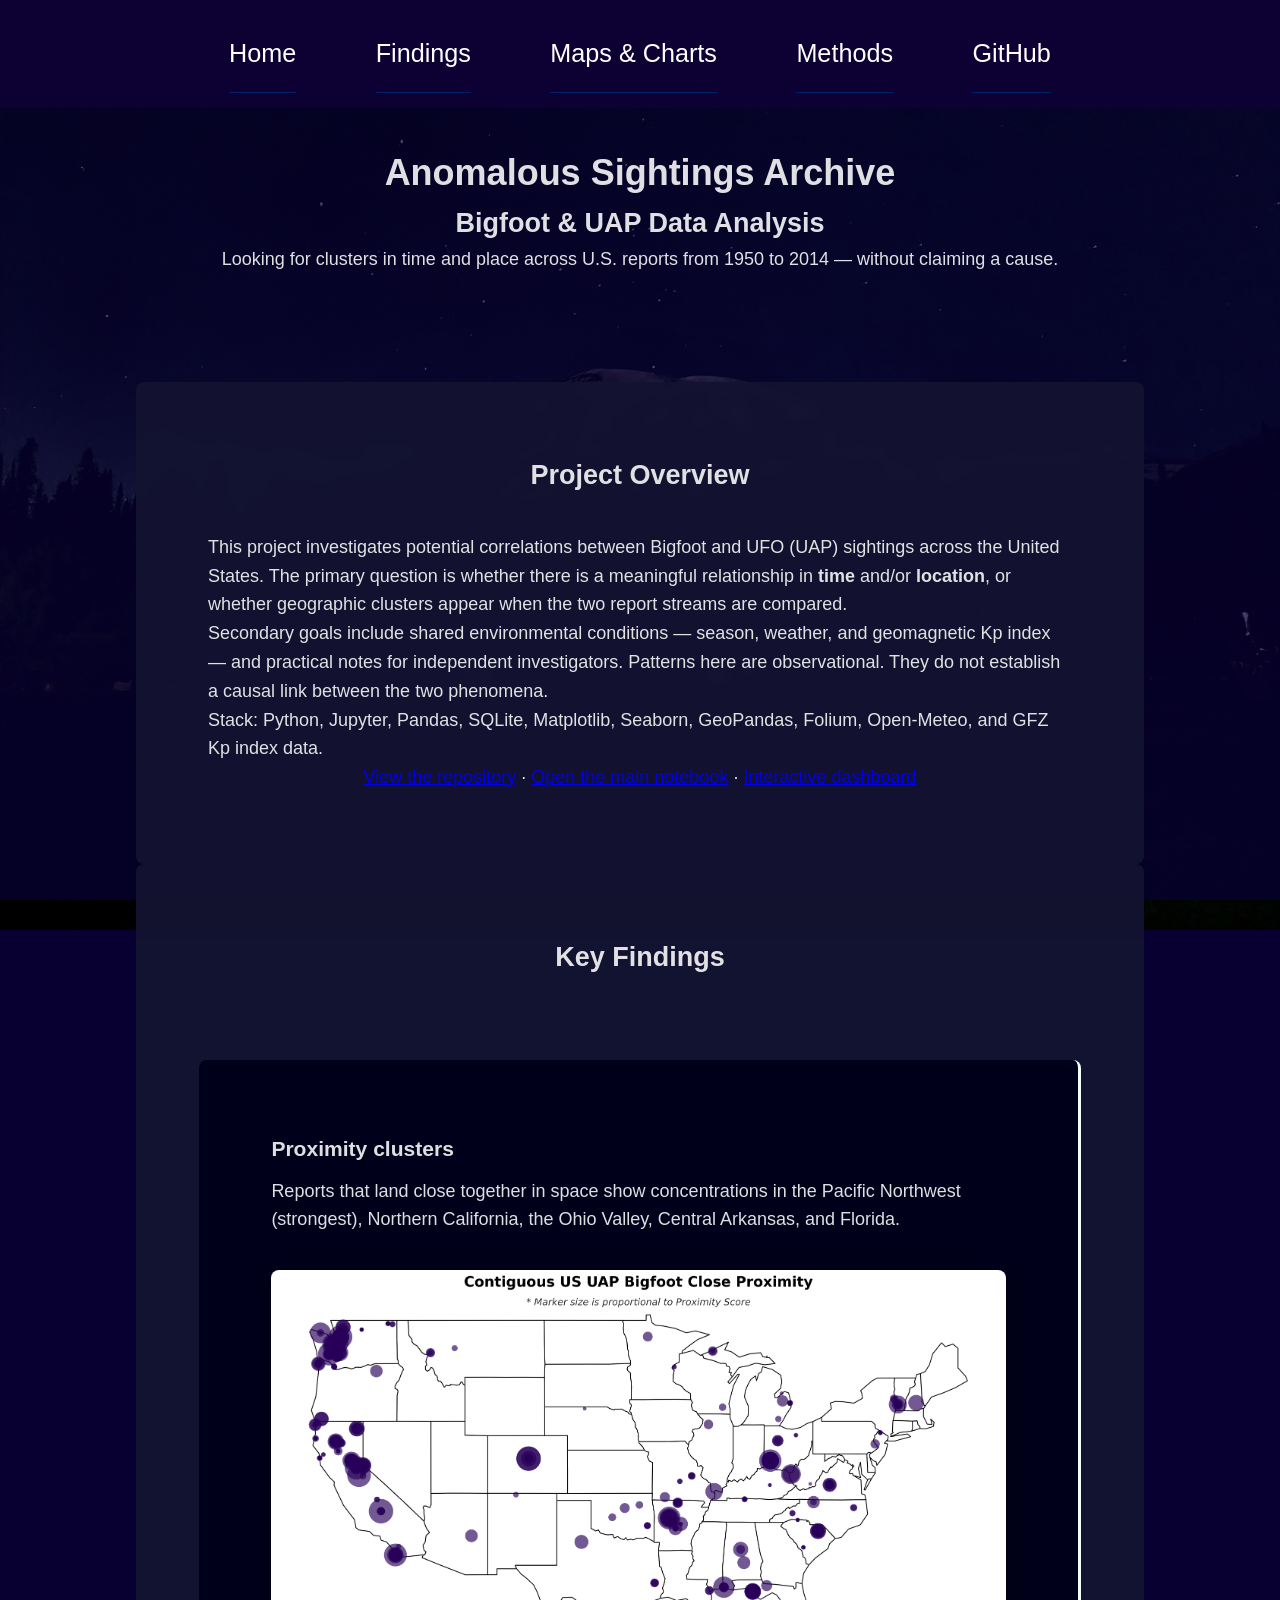
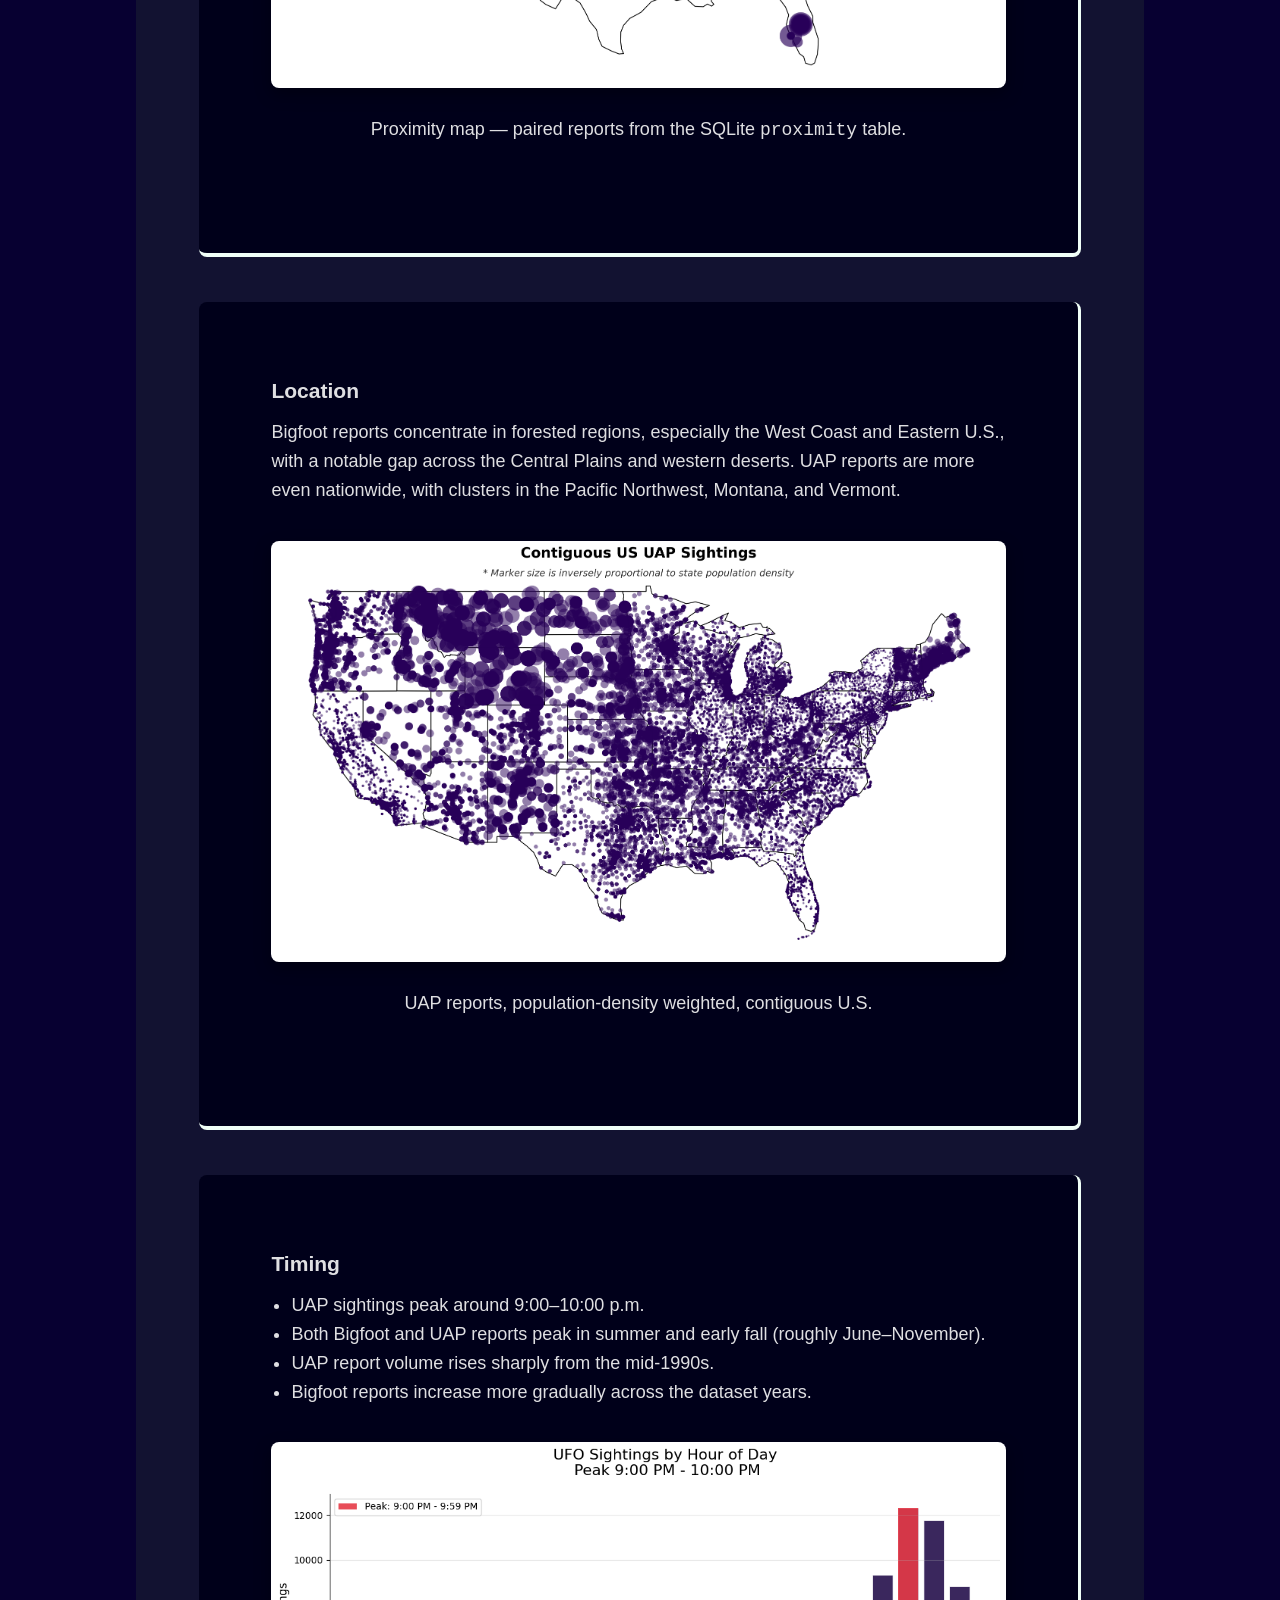
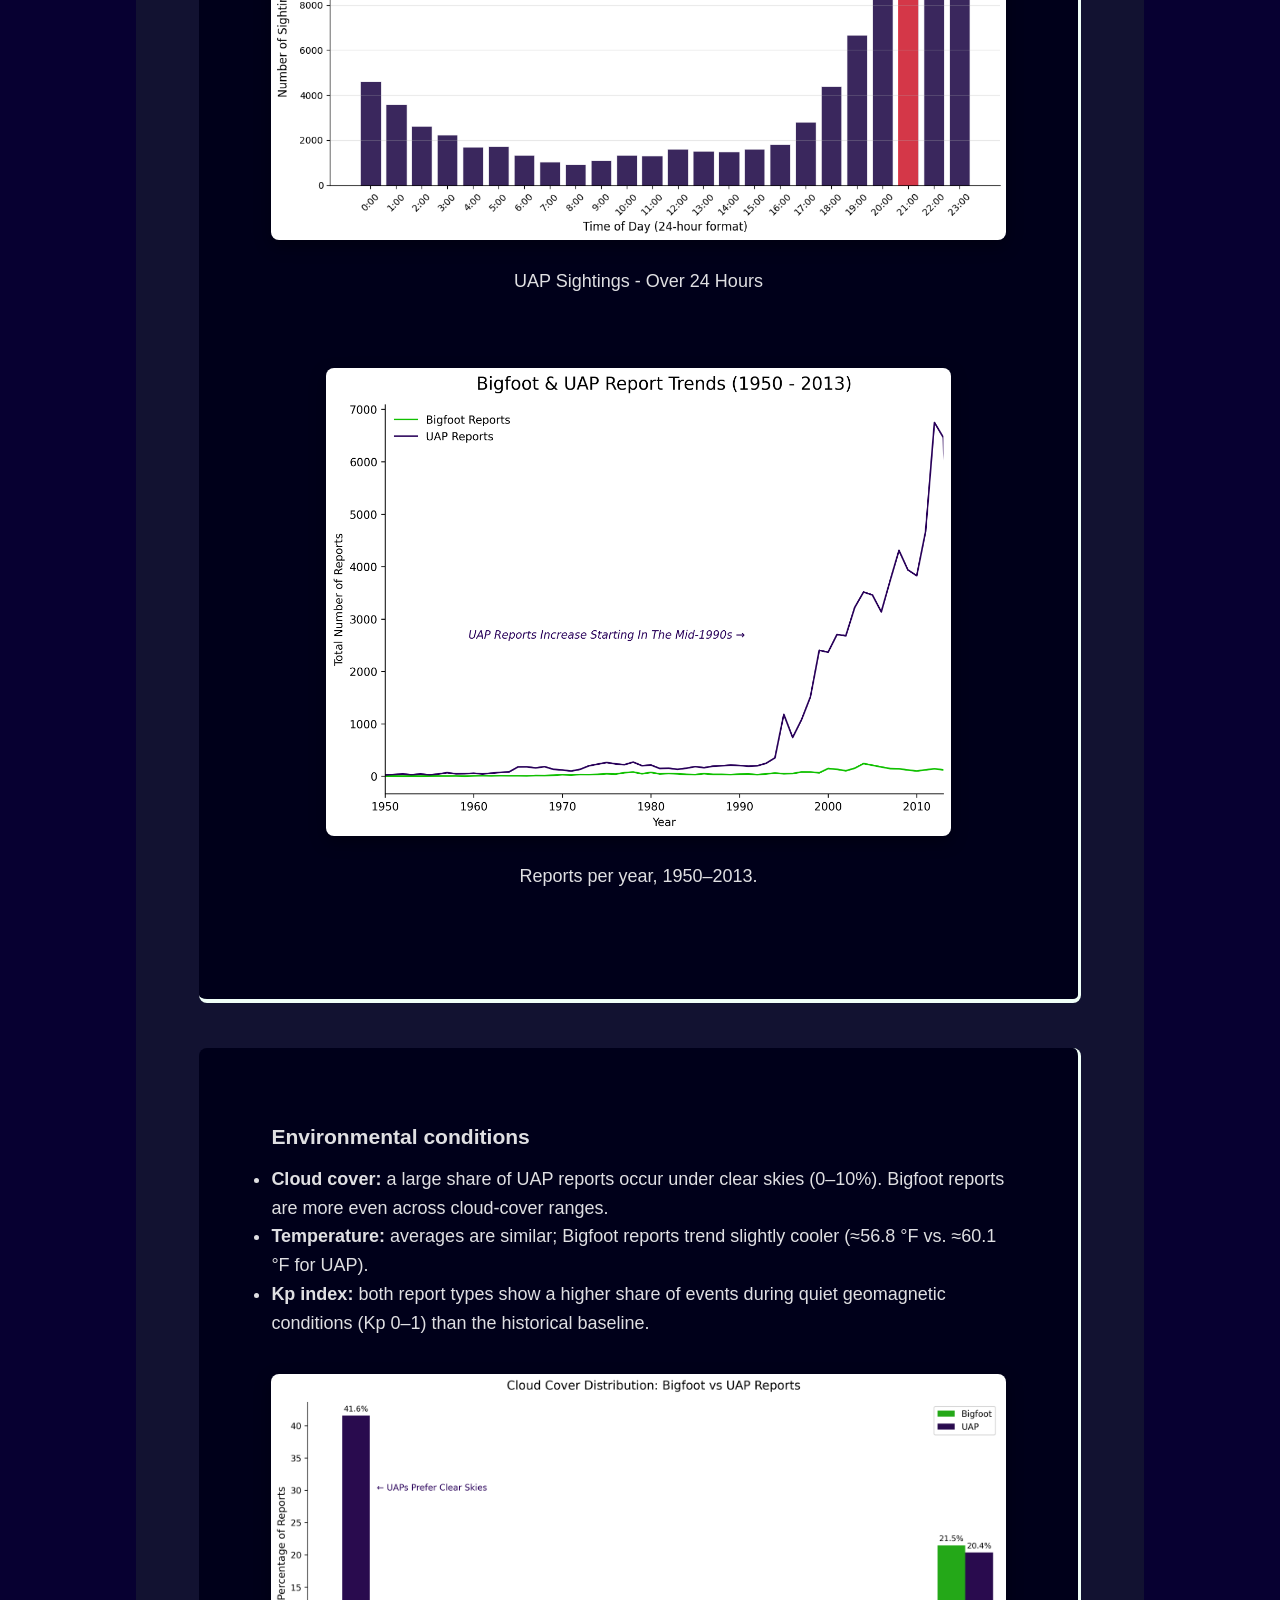
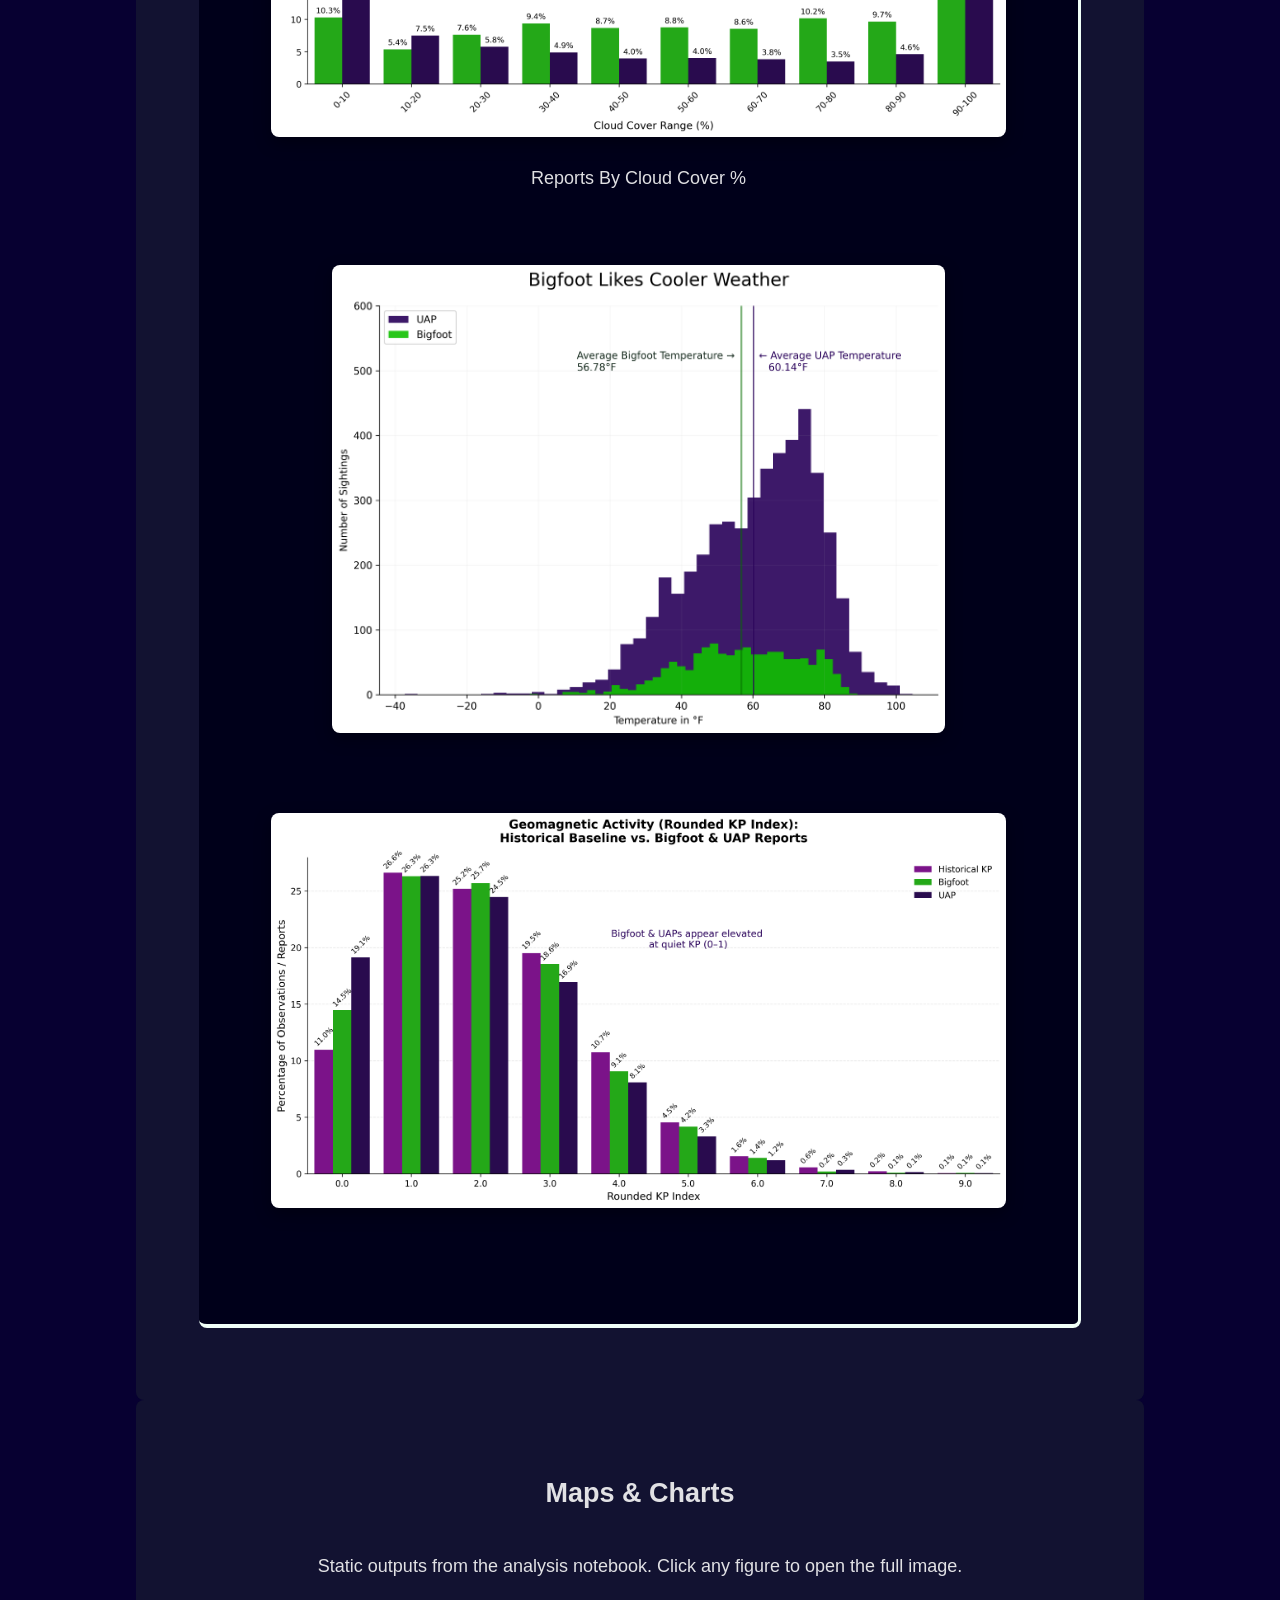
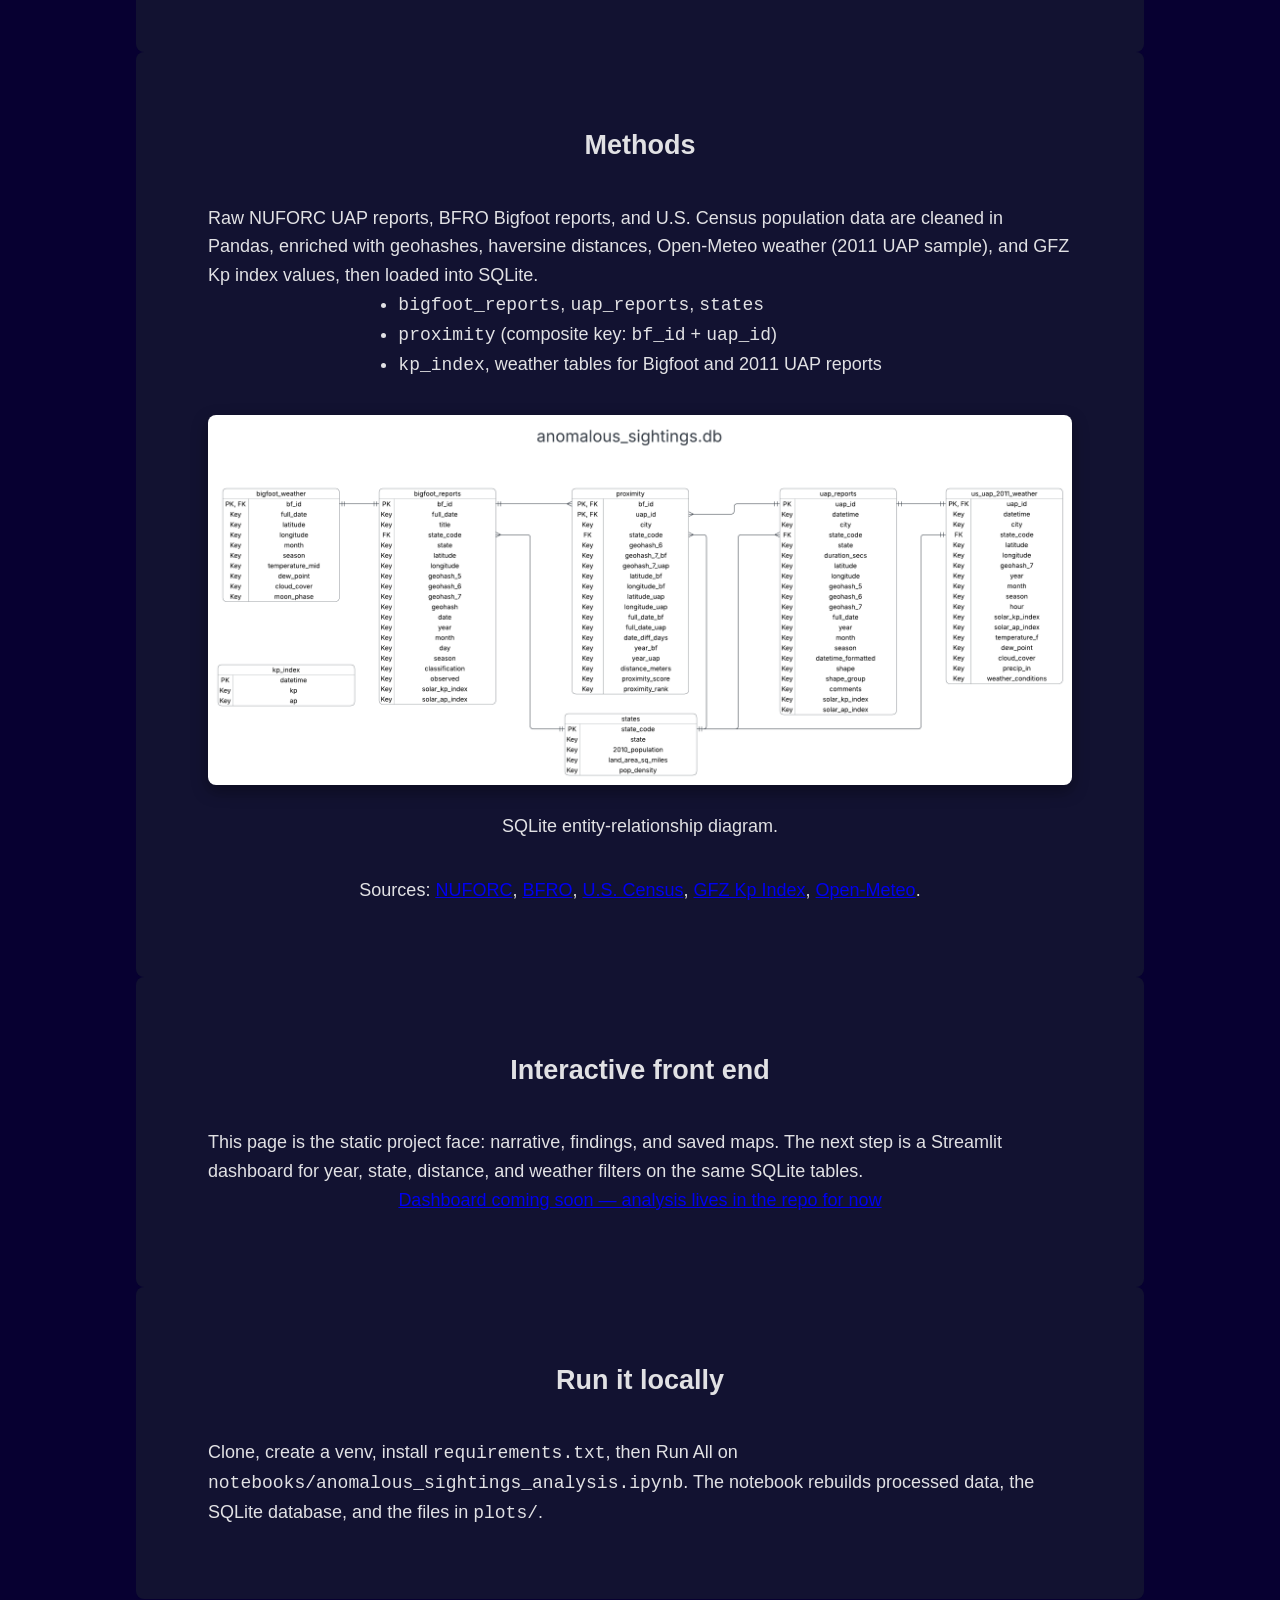
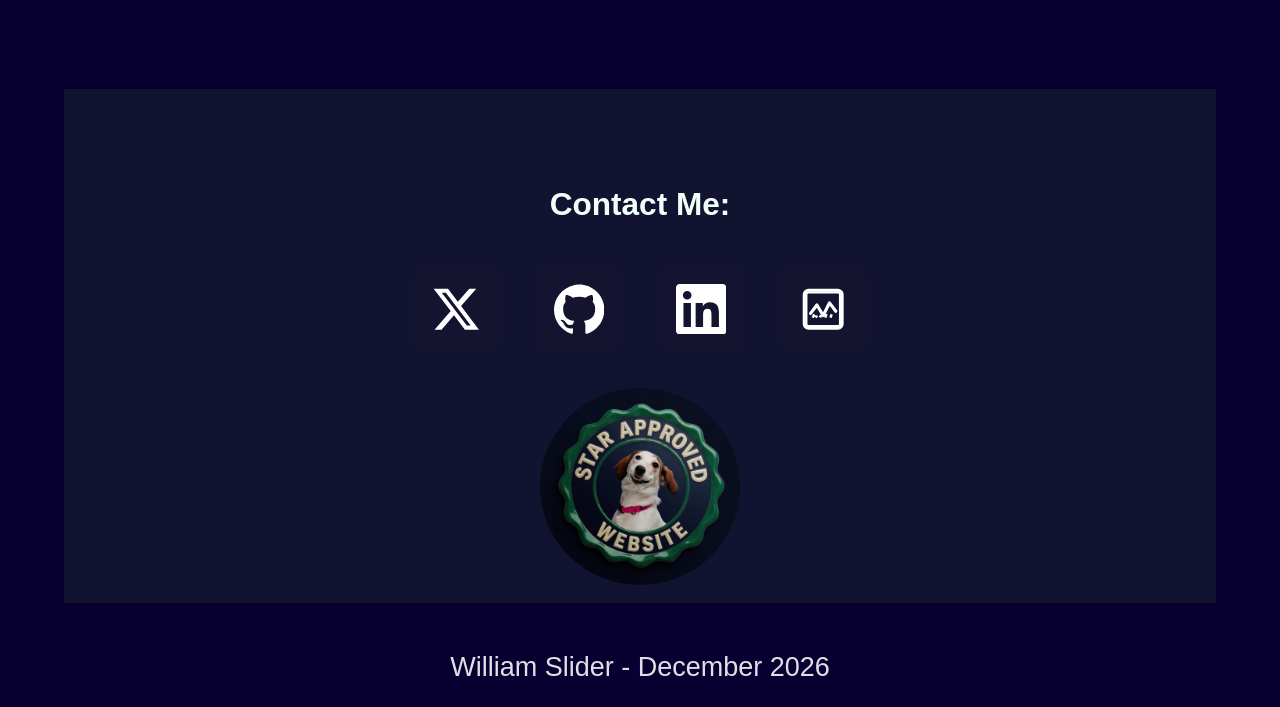
<file: index.html>
<!DOCTYPE html>
<html lang="en">
<head>
    <meta charset="UTF-8">
    <meta name="viewport" content="width=device-width, initial-scale=1.0">
    <meta name="author" content="William Slider">
    <meta name="description" content="Data analysis of U.S. Bigfoot and UAP sightings from 1950–2014: proximity clusters, timing, weather, and geomagnetic conditions.">
    <title>Anomalous Sightings Archive</title>

    <!-- Open Graph / Twitter -->
    <meta property="og:title" content="Anomalous Sightings Archive">
    <meta property="og:description" content="Investigating time and location correlations between Bigfoot and UAP reports across the United States.">
    <meta property="og:image" content="https://wslider.github.io/anomalous-sightings-archive/media/rainierNightSky.jpeg">
    <meta property="og:type" content="website">
    <meta property="og:url" content="https://williamslider.com/anomalous-sightings-archive">
    <meta name="twitter:card" content="summary_large_image">

    <!-- Favicon -->
    <link rel="icon" href="https://wslider.github.io/anomalous-sightings-archive/media/rainierNightSky.jpeg" type="image/png">

    <link rel="stylesheet" href="./css/styles.css">
</head>
<body class="body">

    <nav class="topnav" id="topNavBar">
        <button id="hamburger" class="hamburger" aria-label="Toggle menu" aria-expanded="false">
            <span></span><span></span><span></span>
        </button>
        <div class="navLinks" id="myLinks">
            <a href="index.html">Home</a>
            <a href="#findings">Findings</a>
            <a href="#maps">Maps &amp; Charts</a>
            <a href="#methods">Methods</a>
            <a href="https://github.com/wslider/anomalous-sightings-archive" target="_blank" rel="noopener">GitHub</a>
        </div>
    </nav>

    <header class="header">
        <h1>Anomalous Sightings Archive</h1>
        <h2>Bigfoot &amp; UAP Data Analysis</h2>
        <p class="tagline">Looking for clusters in time and place across U.S. reports from 1950 to 2014 — without claiming a cause.</p>
    </header>

    <main class="mainContainer main">

        <section class="container" id="overview">
            <h2>Project Overview</h2>
            <p>
                This project investigates potential correlations between Bigfoot and UFO (UAP) sightings
                across the United States. The primary question is whether there is a meaningful relationship
                in <strong>time</strong> and/or <strong>location</strong>, or whether geographic clusters appear
                when the two report streams are compared.
            </p>
            <p>
                Secondary goals include shared environmental conditions — season, weather, and geomagnetic
                Kp index — and practical notes for independent investigators. Patterns here are observational.
                They do not establish a causal link between the two phenomena.
            </p>
            <p>
                Stack: Python, Jupyter, Pandas, SQLite, Matplotlib, Seaborn, GeoPandas, Folium,
                Open-Meteo, and GFZ Kp index data.
            </p>
            <p>
                <a href="https://github.com/wslider/anomalous-sightings-archive" target="_blank" rel="noopener">View the repository</a>
                ·
                <a href="https://github.com/wslider/anomalous-sightings-archive/blob/main/notebooks/anomalous_sightings_analysis.ipynb" target="_blank" rel="noopener">Open the main notebook</a>
                ·
                <a href="#dashboard">Interactive dashboard</a>
            </p>
        </section>

        <section class="container" id="findings">
            <h2>Key Findings</h2>

            <div class="container">
                <h3>Proximity clusters</h3>
                <p>
                    Reports that land close together in space show concentrations in the Pacific Northwest
                    (strongest), Northern California, the Ohio Valley, Central Arkansas, and Florida.
                </p>
                <figure class="imageContainer">
                    <a href="plots/proximity_map.png" target="_blank" rel="noopener">
                        <img src="plots/proximity_map.png" class="containerImg" alt="Scatter map of Bigfoot and UAP reports in close proximity across the United States">
                    </a>
                    <figcaption>Proximity map — paired reports from the SQLite <code>proximity</code> table.</figcaption>
                </figure>
            </div>

            <div class="container">
                <h3>Location</h3>
                <p>
                    Bigfoot reports concentrate in forested regions, especially the West Coast and Eastern U.S.,
                    with a notable gap across the Central Plains and western deserts. UAP reports are more
                    even nationwide, with clusters in the Pacific Northwest, Montana, and Vermont.
                </p>
                <figure class="imageContainer">
                    <a href="plots/contiguous_us_uap_plot_map.png" target="_blank" rel="noopener">
                        <img src="plots/contiguous_us_uap_plot_map.png" class="containerImg" alt="Population-weighted map of UAP reports in the contiguous United States">
                    </a>
                    <figcaption>UAP reports, population-density weighted, contiguous U.S.</figcaption>
                </figure>
            </div>

            <div class="container">
                <h3>Timing</h3>
                <ul>
                    <li>UAP sightings peak around 9:00–10:00 p.m.</li>
                    <li>Both Bigfoot and UAP reports peak in summer and early fall (roughly June–November).</li>
                    <li>UAP report volume rises sharply from the mid-1990s.</li>
                    <li>Bigfoot reports increase more gradually across the dataset years.</li>
                </ul>
                <figure class="imageContainer">
                    <a href="plots/archive/all_sightings_24hours_bar.png" target="_blank" rel="noopener">
                        <img src="plots/archive/all_sightings_24hours_bar.png" class="containerImg" alt="Bar chart showing 24 distribution of UAP sightings data">
                    </a>
                    <figcaption>UAP Sightings - Over 24 Hours</figcaption>
                </figure>
                <figure class="imageContainer">
                    <a href="plots/reports_per_year_line.png" target="_blank" rel="noopener">
                        <img src="plots/reports_per_year_line.png" class="containerImg" alt="Line chart of UAP and Bigfoot reports per year from 1950 to 2013">
                    </a>
                    <figcaption>Reports per year, 1950–2013.</figcaption>
                </figure>
            </div>

            <div class="container">
                <h3>Environmental conditions</h3>
                <ul>
                    <li><strong>Cloud cover:</strong> a large share of UAP reports occur under clear skies (0–10%). Bigfoot reports are more even across cloud-cover ranges.</li>
                    <li><strong>Temperature:</strong> averages are similar; Bigfoot reports trend slightly cooler (≈56.8 °F vs. ≈60.1 °F for UAP).</li>
                    <li><strong>Kp index:</strong> both report types show a higher share of events during quiet geomagnetic conditions (Kp 0–1) than the historical baseline.</li>
                </ul>
                <figure class="imageContainer">
                    <a href="plots/cloud_cover_distribution_all_reports_bar.png" target="_blank" rel="noopener">
                        <img src="plots/cloud_cover_distribution_all_reports_bar.png" class="containerImg" alt="Bar chart showing cloud cover distribution of Bigfoot and UAP reports">
                    </a>
                    <figcaption>Reports By Cloud Cover %</figcaption>
                </figure>

                <figure class="imageContainer">
                    <a href="plots/bigfoot_uap_temperatures_histogram.png" target="_blank" rel="noopener">
                        <img src="plots/bigfoot_uap_temperatures_histogram.png" class="containerImg" alt="Histogram comparing temperatures at Bigfoot and UAP sightings">
                    </a>
                </figure>

                <figure class="imageContainer">
                    <a href="plots/kp_index_distribution_all_reports_bar_v2.png" target="_blank" rel="noopener">
                        <img src="plots/kp_index_distribution_all_reports_bar_v2.png" class="containerImg" alt="Bar chart comparing Kp index distribution for historical conditions, Bigfoot reports, and UAP reports">
                    </a>
                </figure>
            </div>
        </section>

        <section class="container" id="maps">
            <h2>Maps &amp; Charts</h2>
            <p>Static outputs from the analysis notebook. Click any figure to open the full image.</p>

        </section>

        <section class="container" id="methods">
            <h2>Methods</h2>
            <p>
                Raw NUFORC UAP reports, BFRO Bigfoot reports, and U.S. Census population data are cleaned
                in Pandas, enriched with geohashes, haversine distances, Open-Meteo weather (2011 UAP sample),
                and GFZ Kp index values, then loaded into SQLite.
            </p>
            <ul>
                <li><code>bigfoot_reports</code>, <code>uap_reports</code>, <code>states</code></li>
                <li><code>proximity</code> (composite key: <code>bf_id</code> + <code>uap_id</code>)</li>
                <li><code>kp_index</code>, weather tables for Bigfoot and 2011 UAP reports</li>
            </ul>
            <figure class="imageContainer">
                <a href="images/anomalous_sightings_archive_erd_d8.png" target="_blank" rel="noopener">
                    <img src="images/anomalous_sightings_archive_erd_d8.png" class="containerImg" alt="Entity relationship diagram for the anomalous sightings SQLite database">
                </a>
                <figcaption>SQLite entity-relationship diagram.</figcaption>
            </figure>
            <p>
                Sources:
                <a href="https://nuforc.org/" target="_blank" rel="noopener">NUFORC</a>,
                <a href="https://www.bfro.net/gdb/" target="_blank" rel="noopener">BFRO</a>,
                <a href="https://www.census.gov/" target="_blank" rel="noopener">U.S. Census</a>,
                <a href="https://kp.gfz.de/" target="_blank" rel="noopener">GFZ Kp Index</a>,
                <a href="https://open-meteo.com/en/docs" target="_blank" rel="noopener">Open-Meteo</a>.
            </p>
        </section>

        <section class="container" id="dashboard">
            <h2>Interactive front end</h2>
            <p>
                This page is the static project face: narrative, findings, and saved maps.
                The next step is a Streamlit dashboard for year, state, distance, and weather filters
                on the same SQLite tables.
            </p>
            <p>
                <!-- Swap this href when the Streamlit app is live -->
                <a href="https://github.com/wslider/anomalous-sightings-archive" target="_blank" rel="noopener">
                    Dashboard coming soon — analysis lives in the repo for now
                </a>
            </p>
        </section>

        <section class="container">
            <h2>Run it locally</h2>
            <p>Clone, create a venv, install <code>requirements.txt</code>, then Run All on <code>notebooks/anomalous_sightings_analysis.ipynb</code>. The notebook rebuilds processed data, the SQLite database, and the files in <code>plots/</code>.</p>
        </section>

    </main>

    <aside class="aside localTime">
        <div id="localTimeGreeting" class="greeting"></div>

        <div>
            <h3>Contact Me:</h3>
        </div>
        <ul class="socialLinks" role="list">
            <li>
                <a href="https://x.com/WilliamSlider" aria-label="William Slider on X" title="X Profile">
                    <svg class="social-icon" viewBox="0 0 24 24" xmlns="http://www.w3.org/2000/svg">
                        <path fill="currentColor" d="M18.244 2.25h3.308l-7.227 8.26 8.502 11.24H16.17l-5.214-6.817L4.99 21.75H1.68l7.73-8.835L1.254 2.25H8.08l4.713 6.231zm-1.161 17.52h1.833L7.084 4.126H5.117z"/>
                    </svg>
                </a>
            </li>
            <li>
                <a href="https://github.com/wslider/" aria-label="William Slider on GitHub" title="GitHub Profile">
                    <svg class="social-icon" viewBox="0 0 24 24" xmlns="http://www.w3.org/2000/svg">
                        <path fill="currentColor" d="M12 .297c-6.63 0-12 5.373-12 12 0 5.303 3.438 9.8 8.205 11.385.6.113.82-.258.82-.577 0-.285-.01-1.04-.015-2.04-3.338.724-4.042-1.61-4.042-1.61C4.422 18.07 3.633 17.7 3.633 17.7c-1.087-.744.084-.729.084-.729 1.205.084 1.838 1.236 1.838 1.236 1.07 1.835 2.809 1.305 3.495.998.108-.776.417-1.305.76-1.605-2.665-.3-5.466-1.332-5.466-5.93 0-1.31.465-2.38 1.235-3.22-.135-.303-.54-1.523.105-3.176 0 0 1.005-.322 3.3 1.23.96-.267 1.98-.399 3-.405 1.02.006 2.04.138 3 .405 2.28-1.552 3.285-1.23 3.285-1.23.645 1.653.24 2.873.12 3.176.765.84 1.23 1.91 1.23 3.22 0 4.61-2.805 5.625-5.475 5.92.42.36.81 1.096.81 2.22 0 1.606-.015 2.896-.015 3.286 0 .315.21.69.825.57C20.565 22.092 24 17.592 24 12.297c0-6.627-5.373-12-12-12"/>
                    </svg>
                </a>
            </li>
            <li>
                <a href="https://www.linkedin.com/in/williamslider/" aria-label="William Slider on LinkedIn" title="LinkedIn Profile">
                    <svg class="social-icon" viewBox="0 0 24 24" xmlns="http://www.w3.org/2000/svg">
                        <path fill="currentColor" d="M20.447 20.452h-3.554v-5.569c0-1.328-.027-3.037-1.852-3.037-1.853 0-2.136 1.445-2.136 2.939v5.667H9.351V9h3.414v1.561h.046c.477-.9 1.637-1.85 3.37-1.85 3.601 0 4.267 2.37 4.267 5.455v6.286zM5.337 7.433c-1.144 0-2.063-.926-2.063-2.068 0-1.142.92-2.068 2.063-2.068 1.14 0 2.064.926 2.064 2.068 0 1.141-.925 2.068-2.064 2.068zm1.782 13.019H3.555V9h3.564v11.452zM22.225 0H1.771C.792 0 0 .774 0 1.729v20.542C0 23.227.792 24 1.771 24h20.451C23.2 24 24 23.227 24 22.271V1.729C24 .774 23.2 0 22.222 0h.003z"/>
                    </svg>
                </a>
            </li>
            <li>
                <a href="https://william-slider.pixels.com/" aria-label="William Slider on Pixels (Fine Art America shop)" title="Pixels Shop - Buy Prints">
                    <svg class="social-icon" viewBox="0 0 24 24" xmlns="http://www.w3.org/2000/svg">
                        <rect x="3" y="3" width="18" height="18" rx="2" fill="none" stroke="currentColor" stroke-width="1.5"/>
                        <rect x="4" y="4" width="16" height="16" rx="1" fill="none" stroke="currentColor" stroke-width="1"/>
                        <path fill="none" stroke="currentColor" stroke-width="1.5" stroke-linecap="round" stroke-linejoin="round" d="M6 14 L9 10 L12 15 L15 9 L18 13"/>
                        <path fill="none" stroke="currentColor" stroke-width="1.2" d="M7 16 L7.8 14.5 M8.5 16 L9 15 M10.5 16 L11 14.8 M13 16 L13.5 14.2 M15.5 16 L16 14.5"/>
                    </svg>
                </a>
            </li>
        </ul>
        <img src="media/star-approved.jpg" class="seal" alt="Star Approved Website Seal">
    </aside>

    <footer class="footer" id="footer"></footer>

    <script type="module" src="js/scripts.js"></script>
</body>
</html>
</file>
<file: css/styles.css>
*, *::before, *::after {
  box-sizing: border-box;          
  margin: 0;                       
  padding: 0;
}

html {
  scroll-behavior: smooth;         
  scroll-padding-top: 5rem;        
}

.body {
  font-family: Arial, Helvetica, sans-serif;
  line-height: 1.6;
  min-height: 100vh; 
  width: 100dvw;  
  text-rendering: optimizeLegibility;
  -webkit-font-smoothing: antialiased;
  -moz-osx-font-smoothing: grayscale;
}

:root {
  --max-width:      clamp(320px, 90vw, 100%);
  --font-size-base: clamp(15px, 2.5vw + 0.5rem, 18px);
  --font-size-h1:   clamp(2rem, 6vw + 1rem, 4rem);
  --font-size-h2:   clamp(1.6rem, 5vw + 0.8rem, 3rem);
  --spacing-sm:     clamp(0.5rem, 2vw, 1rem);
  --spacing-md:     clamp(1rem, 4vw, 2rem);
  --spacing-lg:     clamp(2rem, 6vw, 4rem);
  
  --sprucePine: #003a00; 
  --bluegrass: #005500;
  --kentuckyNight: #000d08;
  --mountainFog: #f0fff8; 
  --stormCloud: #333849;
  --blueRidgeParkway: #002167;
  --midnightBlue: #0d0033;
  --marianaTrench: #00001a;
  --starLight: #e1ceff; 
}

/* Base font size */
html { 
  font-size: var(--font-size-base); 
}

/* Light theme default */
body { 
  color: var(--kentuckyNight); 
  background: var(--mountainFog); 
}

/* Accessibility */
@media (prefers-reduced-motion: reduce) {
  * { 
    animation: none !important; 
    transition: none !important; 
    scroll-behavior: auto; 
  }
}

/* ====================== LAYOUT ====================== */

.body {
  display: flex; 
  flex-direction: column;
  justify-content: space-between;
  margin: 0; 
  min-height: fit-content;
  width: 100%;
  align-items: center;
}

.header {
  width: 100%;
  max-width: var(--max-width);
  padding: var(--spacing-md);
  text-align: center;
}

.mainContainer{
  flex: 1; 
  width: 100%;
  max-width: var(--max-width);
  padding: var(--spacing-md);
  box-sizing: border-box;
  padding-bottom: 4rem;
}

.container {
  border-radius: 8px;
  padding: var(--spacing-lg) var(--spacing-md);
  margin-bottom: 5vh;
  display: flex;
  flex-direction: column;
  align-items: center;
  width: 100%;
  box-sizing: border-box;
}

div.container {
  border-bottom: 4px solid var(--mountainFog);
  border-right: 3px solid var(--mountainFog);
  width: 102%; 
  margin-top: 5vh;
  background-color: var(--marianaTrench);
}



/* Center main section headings */
.container > h2 {
  text-align: center;
  width: 100%;
  margin-bottom: var(--spacing-md);
}

/* Left-align project titles and descriptions */
.container h3 {
  text-align: left;
  align-self: stretch;
  margin-bottom: 0.6rem;
}

.project-list {
  text-align: left;
  width: 100%;
  max-width: 100%;
  box-sizing: border-box;
  padding-left: 5vw; 
}

.project-desc,
.section-intro,
.coming-soon {
  text-align: left;
  align-self: stretch;
  margin: 1rem 0 1.5rem;
  line-height: 1.65;
  font-size: 1.05rem;
}

.section-intro {
  text-align: center;
}

.coming-soon {
  text-align: center;
  font-style: italic;
  padding: 2rem 1rem;
  opacity: 0.9;
}

/* Images - larger on bigger screens */
.imageContainer {
  height: auto;
  min-height: 320px;
  display: flex;
  flex-direction: column;
  justify-content: center;
  gap: var(--spacing-sm);
  align-items: center;
  padding: var(--spacing-md) 0;
  width: 100%;
}

.containerImg {
  align-self: center;
  max-height: 36vh;              /* Mobile */
  width: auto;
  max-width: 100%;
  object-fit: contain;
  border-radius: 8px;
  box-shadow: 0 6px 16px rgba(0, 0, 0, 0.35);
}

@media (min-width: 768px) {
  .containerImg {
    max-height: 48vh;            /* Tablet & small desktop */
  }
}

@media (min-width: 1024px) {
  .containerImg {
    max-height: 52vh;            /* Large desktop */
  }
}

.buttonsContainer {
  margin: var(--spacing-sm) 0;
  padding: var(--spacing-sm);
  display: flex;
  flex-direction: column;
  align-items: center;
  justify-content: center;
  gap: var(--spacing-sm);
  width: 100%;
}

.searchForm {
  width: clamp(150px, 85%, 420px);
  border-radius: 10px;
  padding: var(--spacing-sm); 
  margin: var(--spacing-sm) 0;
  display: flex;
  flex-direction: column;
  align-items: center;
  gap: var(--spacing-sm);
}

.button.imageButton,
.button,
.textInput {
  font-size: 1rem;
  padding: 10px 16px;
  margin: 5px;
  width: 100%;
  max-width: 280px;
}

/* Aside & Social */
.aside {
  width: 100%;
  min-height: fit-content;
  display: flex;
  flex-direction: column;
  align-items: center;
  max-width: var(--max-width);
  padding: var(--spacing-md);
  box-sizing: border-box;
  text-align: center;
}

.greeting,
.localTime {
  font-size: clamp(1.2rem, 4vw + 0.6rem, 1.5rem);
  font-weight: 600;
  margin: var(--spacing-sm);
  padding: var(--spacing-sm); 
  color: var(--mountainFog);  
  text-align: center;
}

.socialLinks {
  display: flex;
  flex-direction: row;
  justify-content: center;
  align-items: center;
  gap: clamp(1rem, 4vw, 2rem);           
  margin: var(--spacing-md) 0;
  padding: 0;
  list-style: none;  
}

.social-icon {
  width: clamp(2rem, 6vw, 2.8rem);
  height: auto;
  fill: white;               
  color: white;
  transform: scale(1);    
  transition: transform 0.25s ease, color 0.25s ease;
}

.socialLinks a:hover .social-icon,
.socialLinks a:focus .social-icon {
  transform: scale(1.18);                
  color: var(--starLight);
}

.socialLinks a {
  display: inline-flex;
  align-items: center;
  justify-content: center;
  padding: var(--spacing-sm);
  border-radius: 10px;                   
  background-color: var(--marianaTrench);
  transition: background 0.2s ease;
}

.socialLinks a:hover,
.socialLinks a:focus {
  background: rgba(51, 56, 73, 0.15);
}

.seal {
  height: clamp(50px, 50%, 200px);
  width: clamp(50px, 50%, 200px);
  border-radius: 50%;
}

/* Footer */
.footer {
  margin: 25px; 
  text-align: center;
  max-width: 100%;
  font-size: clamp(1.2rem, 2vw + 0.2rem, 1.5rem);
}

/* ====================== NAV ====================== */

.topnav {
  display: flex;
  justify-content: space-between;
  align-items: center;
  position: relative; 
  padding: 1rem 1.5rem;
  background: var(--midnightBlue);        
  color: var(--mountainFog);
  min-height: 10vh;
  width: 100%; 
}

.hamburger {
  display: block;
  background: none;
  border: none;
  cursor: pointer;
  padding: 0.5rem;
  z-index: 1000;
  position: absolute;
  right: 1.5rem;
  top: 0.5rem;
}

.hamburger span {
  display: block;
  width: 28px;
  height: 3px;
  background: white;
  margin: 6px 0;
  transition: all 0.35s ease;
  transform-origin: center;
}

.hamburger.active span:nth-child(1) {
  transform: rotate(45deg) translate(5px, 6px);
}

.hamburger.active span:nth-child(2) {
  opacity: 0;
}

.hamburger.active span:nth-child(3) {
  transform: rotate(-45deg) translate(7px, -6px);
}

.navLinks {
  display: none;               
  flex-direction: column;
  left: 0;
  width: 100%;
  padding: 1rem;
  box-shadow: 0 4px 8px rgba(0,0,0,0.2);
}

.navLinks a { 
  color: white;
  text-decoration: none;
  padding: 1rem 0;
  font-size: 1.4rem;
  border-bottom: 1px solid var(--blueRidgeParkway);
}

.navLinks.active {
  display: flex;
  flex-direction: column;
}

/* ====================== MEDIA QUERIES ====================== */

@media (min-width: 480px) { 
  .mainContainer,
  .container {
    padding: var(--spacing-md); 
  }
}

@media (min-width: 768px) {
  .topnav {
    justify-content: space-evenly;
    height: clamp(10vh, 12vh, 14vh);
  }

  .navLinks {
    display: flex;               
    flex-direction: row;
    justify-content: space-evenly;
    width: clamp(60%, 80%, 100%);
    background: none;
    padding: 0;
    box-shadow: none;
  }
  
  .hamburger {
    display: none; 
  }

  .container {
    margin-bottom: var(--spacing-xl);
    padding: var(--spacing-lg);
  }
}

@media (min-width: 1024px) {
  .mainContainer {
    padding: var(--spacing-lg);
  }
}

/* ====================== NIGHT / EVENING THEME ====================== */

.body {
  background-color: #070031;
  color: #ffffffdf;
  background-image: linear-gradient(rgba(7, 0, 49, 0.68), rgba(7, 0, 49, 0.78)), 
                    url('/media/rainierNightSky.jpeg'); 
  background-size: cover;           
  background-position: center;      
  background-repeat: no-repeat;     
  background-attachment: fixed;     
}

.mainContainer > .container,
.aside.localTime {
  background-color: rgba(20, 20, 49, 0.94);
  backdrop-filter: blur(4px);
}

.socialLinks a {
  background-color: rgba(20, 20, 49, 0.9);
}
</file>
